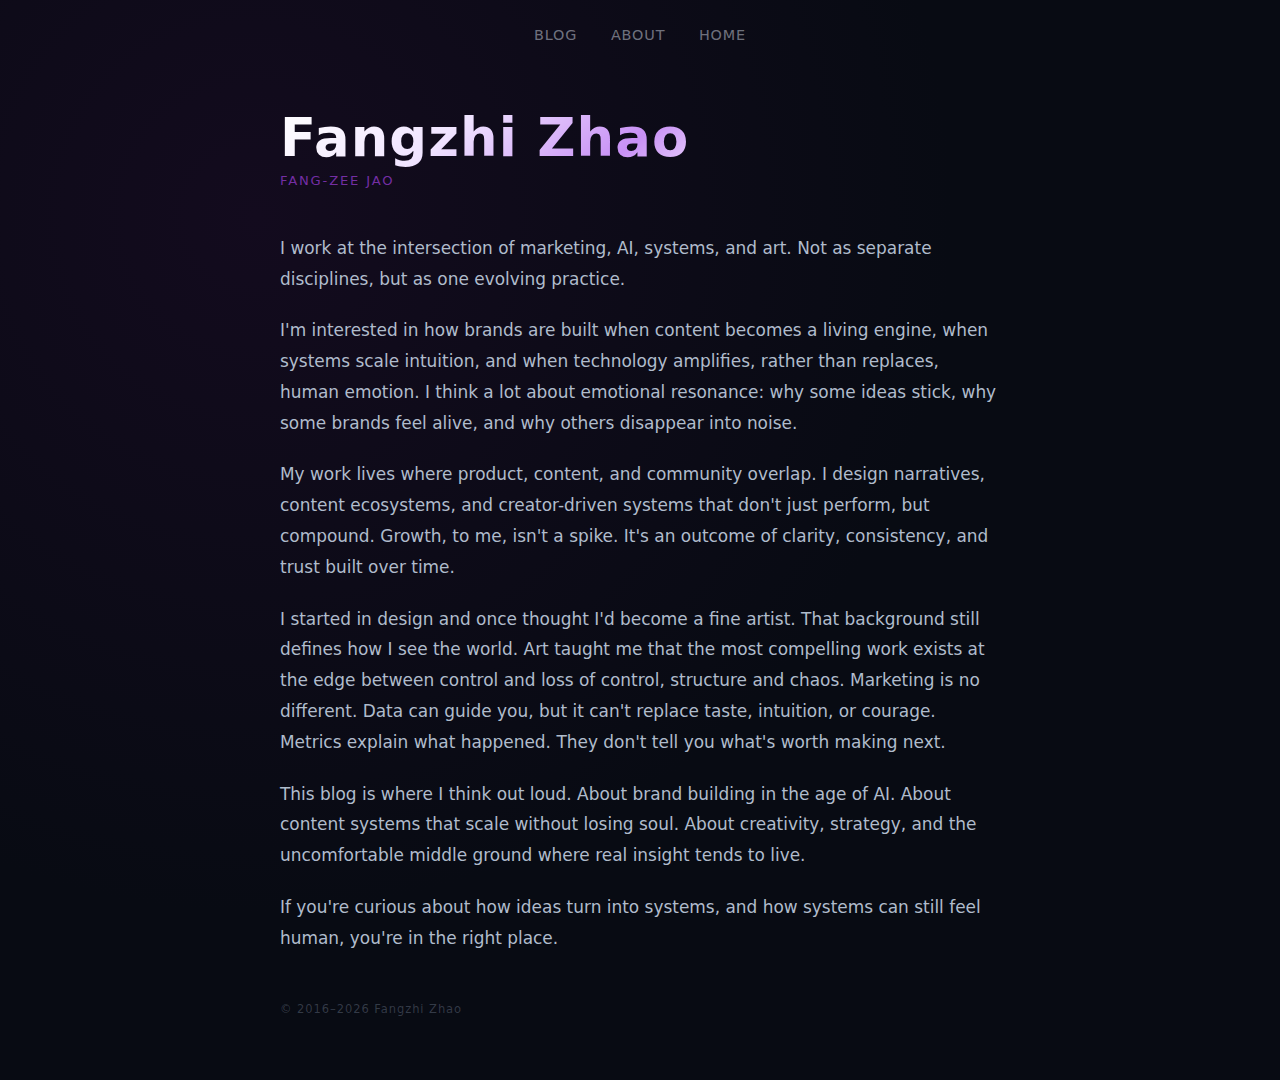
<file: about/index.html>
<!doctype html>
<html lang="en">
  <head>
    <meta charset="UTF-8" />
    <meta name="viewport" content="width=device-width, initial-scale=1.0" />
    <title>About · Fangzhi Zhao</title>
    <style>
      :root {
        --bg: #080b13;
        --text: #ecf2ff;
        --muted: #b0bccc;
        --accent: #b946ff;
      }

      * { box-sizing: border-box; margin: 0; }

      body {
        min-height: 100dvh;
        background: radial-gradient(circle at 20% 20%, #130b1e 0%, var(--bg) 52%);
        color: var(--text);
        font-family: Inter, system-ui, -apple-system, Segoe UI, Roboto, sans-serif;
      }

      /* ── Nav — identical to main page ── */
      .nav {
        display: flex;
        justify-content: center;
        gap: 0.9rem;
        padding: 1.2rem 1rem 0;
      }

      .nav a {
        color: rgba(236, 242, 255, 0.45);
        font-size: 0.9rem;
        letter-spacing: 0.06em;
        text-decoration: none;
        text-transform: uppercase;
        padding: 0.5rem 0.6rem;
        transition: color 0.2s ease;
      }

      .nav a:hover { color: var(--text); }

      /* ── Content ── */
      .wrap {
        width: min(92vw, 720px);
        margin: 0 auto;
        padding: 3.5rem 0 4rem;
      }

      h1 {
        font-size: clamp(2rem, 6vw, 3.3rem);
        letter-spacing: 0.02em;
        background: linear-gradient(140deg, #ffffff 0%, #f0e4ff 25%, #c890f5 50%, #ffffff 70%, #e8d0fa 100%);
        -webkit-background-clip: text;
        -webkit-text-fill-color: transparent;
        background-clip: text;
        margin-bottom: 0.3rem;
      }

      .pronounce {
        font-size: 0.82rem;
        letter-spacing: 0.14em;
        text-transform: uppercase;
        color: rgba(185, 70, 255, 0.6);
        margin-bottom: 2.8rem;
      }

      .prose p {
        color: var(--muted);
        line-height: 1.82;
        font-size: clamp(1rem, 2vw, 1.06rem);
        margin-bottom: 1.3rem;
      }

      .prose p:last-child { margin-bottom: 0; }

      .footer {
        margin-top: 3rem;
        font-size: 0.72rem;
        color: rgba(164, 179, 204, 0.28);
        letter-spacing: 0.08em;
      }
    </style>
  </head>
  <body>
    <nav class="nav" aria-label="Main">
      <a href="https://marketingos.blog" target="_blank" rel="noreferrer">Blog</a>
      <a href="/about/">About</a>
      <a href="/">Home</a>
    </nav>

    <div class="wrap">
      <h1>Fangzhi Zhao</h1>
      <div class="pronounce">Fang-zee Jao</div>

      <article class="prose">
        <p>
          I work at the intersection of marketing, AI, systems, and art. Not as separate disciplines,
          but as one evolving practice.
        </p>
        <p>
          I'm interested in how brands are built when content becomes a living engine, when systems
          scale intuition, and when technology amplifies, rather than replaces, human emotion. I think
          a lot about emotional resonance: why some ideas stick, why some brands feel alive, and why
          others disappear into noise.
        </p>
        <p>
          My work lives where product, content, and community overlap. I design narratives, content
          ecosystems, and creator-driven systems that don't just perform, but compound. Growth, to me,
          isn't a spike. It's an outcome of clarity, consistency, and trust built over time.
        </p>
        <p>
          I started in design and once thought I'd become a fine artist. That background still defines
          how I see the world. Art taught me that the most compelling work exists at the edge between
          control and loss of control, structure and chaos. Marketing is no different. Data can guide
          you, but it can't replace taste, intuition, or courage. Metrics explain what happened. They
          don't tell you what's worth making next.
        </p>
        <p>
          This blog is where I think out loud. About brand building in the age of AI. About content
          systems that scale without losing soul. About creativity, strategy, and the uncomfortable
          middle ground where real insight tends to live.
        </p>
        <p>
          If you're curious about how ideas turn into systems, and how systems can still feel human,
          you're in the right place.
        </p>
      </article>

      <p class="footer">&copy; 2016&ndash;2026 Fangzhi Zhao</p>
    </div>
  </body>
</html>
</file>
